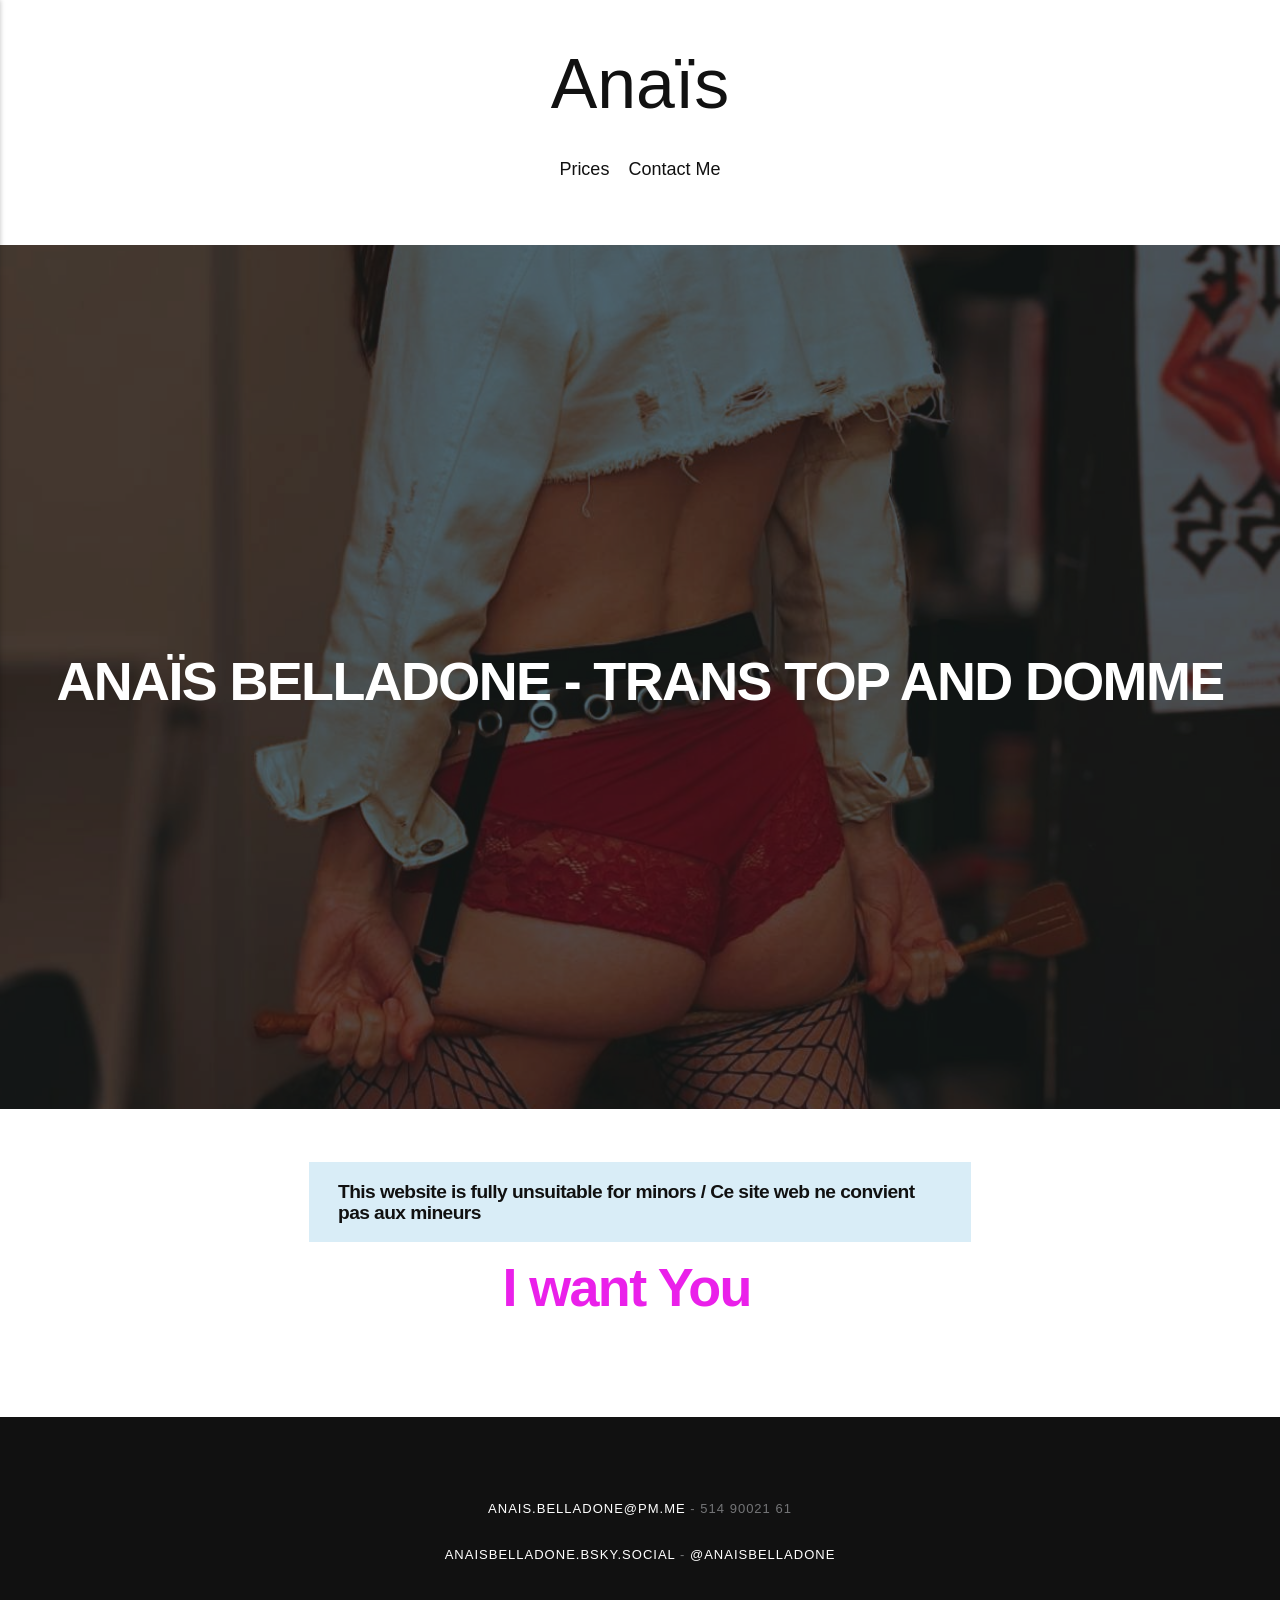
<file: index.html>
<!DOCTYPE html><html lang="en-ca"><head><meta charset="utf-8"><meta http-equiv="X-UA-Compatible" content="IE=edge"><meta name="viewport" content="width=device-width,initial-scale=1"><title>ANAÏS BELLADONE - TRANS TOP AND DOMME - Anaïs</title><meta name="description" content="This website is fully unsuitable for minors / Ce site web ne&hellip;"><meta name="generator" content="Publii Open-Source CMS for Static Site"><link rel="canonical" href="https://anaisbelladone.github.io/AnaisWebsite/"><link rel="alternate" type="application/atom+xml" href="https://anaisbelladone.github.io/AnaisWebsite/feed.xml" title="Anaïs - RSS"><link rel="alternate" type="application/json" href="https://anaisbelladone.github.io/AnaisWebsite/feed.json" title="Anaïs - JSON"><meta property="og:title" content="ANAÏS BELLADONE - TRANS TOP AND DOMME"><meta property="og:image" content="https://anaisbelladone.github.io/AnaisWebsite/media/posts/1/sketch-1762994158559.png"><meta property="og:image:width" content="1224"><meta property="og:image:height" content="1935"><meta property="og:site_name" content="Anaïs"><meta property="og:description" content="This website is fully unsuitable for minors / Ce site web ne&hellip;"><meta property="og:url" content="https://anaisbelladone.github.io/AnaisWebsite/"><meta property="og:type" content="article"><link rel="shortcut icon" href="https://anaisbelladone.github.io/AnaisWebsite/media/website/icon-anais-anais-anais.png" type="image/png"><link rel="stylesheet" href="https://anaisbelladone.github.io/AnaisWebsite/assets/css/style.css?v=d0a969b6498ecb59c8b56e9cbff48532"><script type="application/ld+json">{"@context":"http://schema.org","@type":"Article","mainEntityOfPage":{"@type":"WebPage","@id":"https://anaisbelladone.github.io/AnaisWebsite/"},"headline":"ANAÏS BELLADONE - TRANS TOP AND DOMME","datePublished":"2026-02-15T03:09-05:00","dateModified":"2026-02-20T23:13-05:00","image":{"@type":"ImageObject","url":"https://anaisbelladone.github.io/AnaisWebsite/media/posts/1/sketch-1762994158559.png","height":1935,"width":1224},"description":"This website is fully unsuitable for minors / Ce site web ne&hellip;","author":{"@type":"Person","name":"Anaïs Belladone","url":"https://anaisbelladone.github.io/AnaisWebsite/authors/anais-belladone/"},"publisher":{"@type":"Organization","name":"Anaïs Belladone"}}</script><noscript><style>img[loading] {
                    opacity: 1;
                }</style></noscript></head><body class="page-template"><div class="container"><header class="top" id="js-top"><div><a class="logo" href="https://anaisbelladone.github.io/AnaisWebsite/">Anaïs</a><nav class="navbar"><button class="navbar__toggle" aria-label="Menu" aria-haspopup="true" aria-expanded="false"><span class="navbar__toggle-box"><span class="navbar__toggle-inner">Menu</span></span></button><ul class="navbar__menu"><li><a href="https://anaisbelladone.github.io/AnaisWebsite/homepage/" target="_self">Prices</a></li><li><a href="https://anaisbelladone.github.io/AnaisWebsite/contact-me/" target="_self">Contact Me</a></li></ul></nav></div></header><main class="page"><article class="content wrapper"><div class="hero hero--full"><header class="hero__header"><h1>ANAÏS BELLADONE - TRANS TOP AND DOMME</h1></header><figure class="hero__image"><img src="https://anaisbelladone.github.io/AnaisWebsite/media/posts/1/sketch-1762994158559.png" srcset="https://anaisbelladone.github.io/AnaisWebsite/media/posts/1/responsive/sketch-1762994158559-xs.png 300w, https://anaisbelladone.github.io/AnaisWebsite/media/posts/1/responsive/sketch-1762994158559-sm.png 480w, https://anaisbelladone.github.io/AnaisWebsite/media/posts/1/responsive/sketch-1762994158559-md.png 768w, https://anaisbelladone.github.io/AnaisWebsite/media/posts/1/responsive/sketch-1762994158559-lg.png 1024w, https://anaisbelladone.github.io/AnaisWebsite/media/posts/1/responsive/sketch-1762994158559-xl.png 1360w, https://anaisbelladone.github.io/AnaisWebsite/media/posts/1/responsive/sketch-1762994158559-2xl.png 1600w" sizes="100vw" loading="eager" height="1935" width="1224" alt=""></figure></div><div class="content__entry"><h6 class="msg msg--info msg--warning">This website is fully unsuitable for minors / Ce site web ne convient pas aux mineurs</h6><h1 class="align-center"><span style="color: #ea20ea;"><strong><a href="https://anaisbelladone.github.io/AnaisWebsite/homepage/" class="enterButton" style="color: #ea20ea;">I want You </a> </strong></span></h1><p> </p></div></article></main></div><footer class="footer"><div class="footer__wrapper"><div class="footer__copyright"><p><a href="mailto:anais.belladone@pm.me">anais.belladone@pm.me</a> - 514 90021 61</p><p><a href="https://bsky.app/profile/anaisbelladone.bsky.social" target="_blank" rel="noopener">anaisbelladone.bsky.social</a> - <a href="https://twitter.com/AnaisBelladone">@AnaisBelladone</a></p></div><button onclick="backToTopFunction()" id="backToTop" class="footer__bttop" aria-label="Back to top" title="Back to top"><svg><use xlink:href="https://anaisbelladone.github.io/AnaisWebsite/assets/svg/svg-map.svg#toparrow"/></svg></button></div></footer><script>window.publiiThemeMenuConfig = {    
        mobileMenuMode: 'sidebar',
        animationSpeed: 300,
        submenuWidth: 'auto',
        doubleClickTime: 500,
        mobileMenuExpandableSubmenus: true, 
        relatedContainerForOverlayMenuSelector: '.top',
   };</script><script defer="defer" src="https://anaisbelladone.github.io/AnaisWebsite/assets/js/scripts.min.js?v=e2bc0e7d7ff60ea78ee920470cf8c8a1"></script><script>var images = document.querySelectorAll('img[loading]');

        for (var i = 0; i < images.length; i++) {
            if (images[i].complete) {
                images[i].classList.add('is-loaded');
            } else {
                images[i].addEventListener('load', function () {
                    this.classList.add('is-loaded');
                }, false);
            }
        }</script></body></html>
</file>
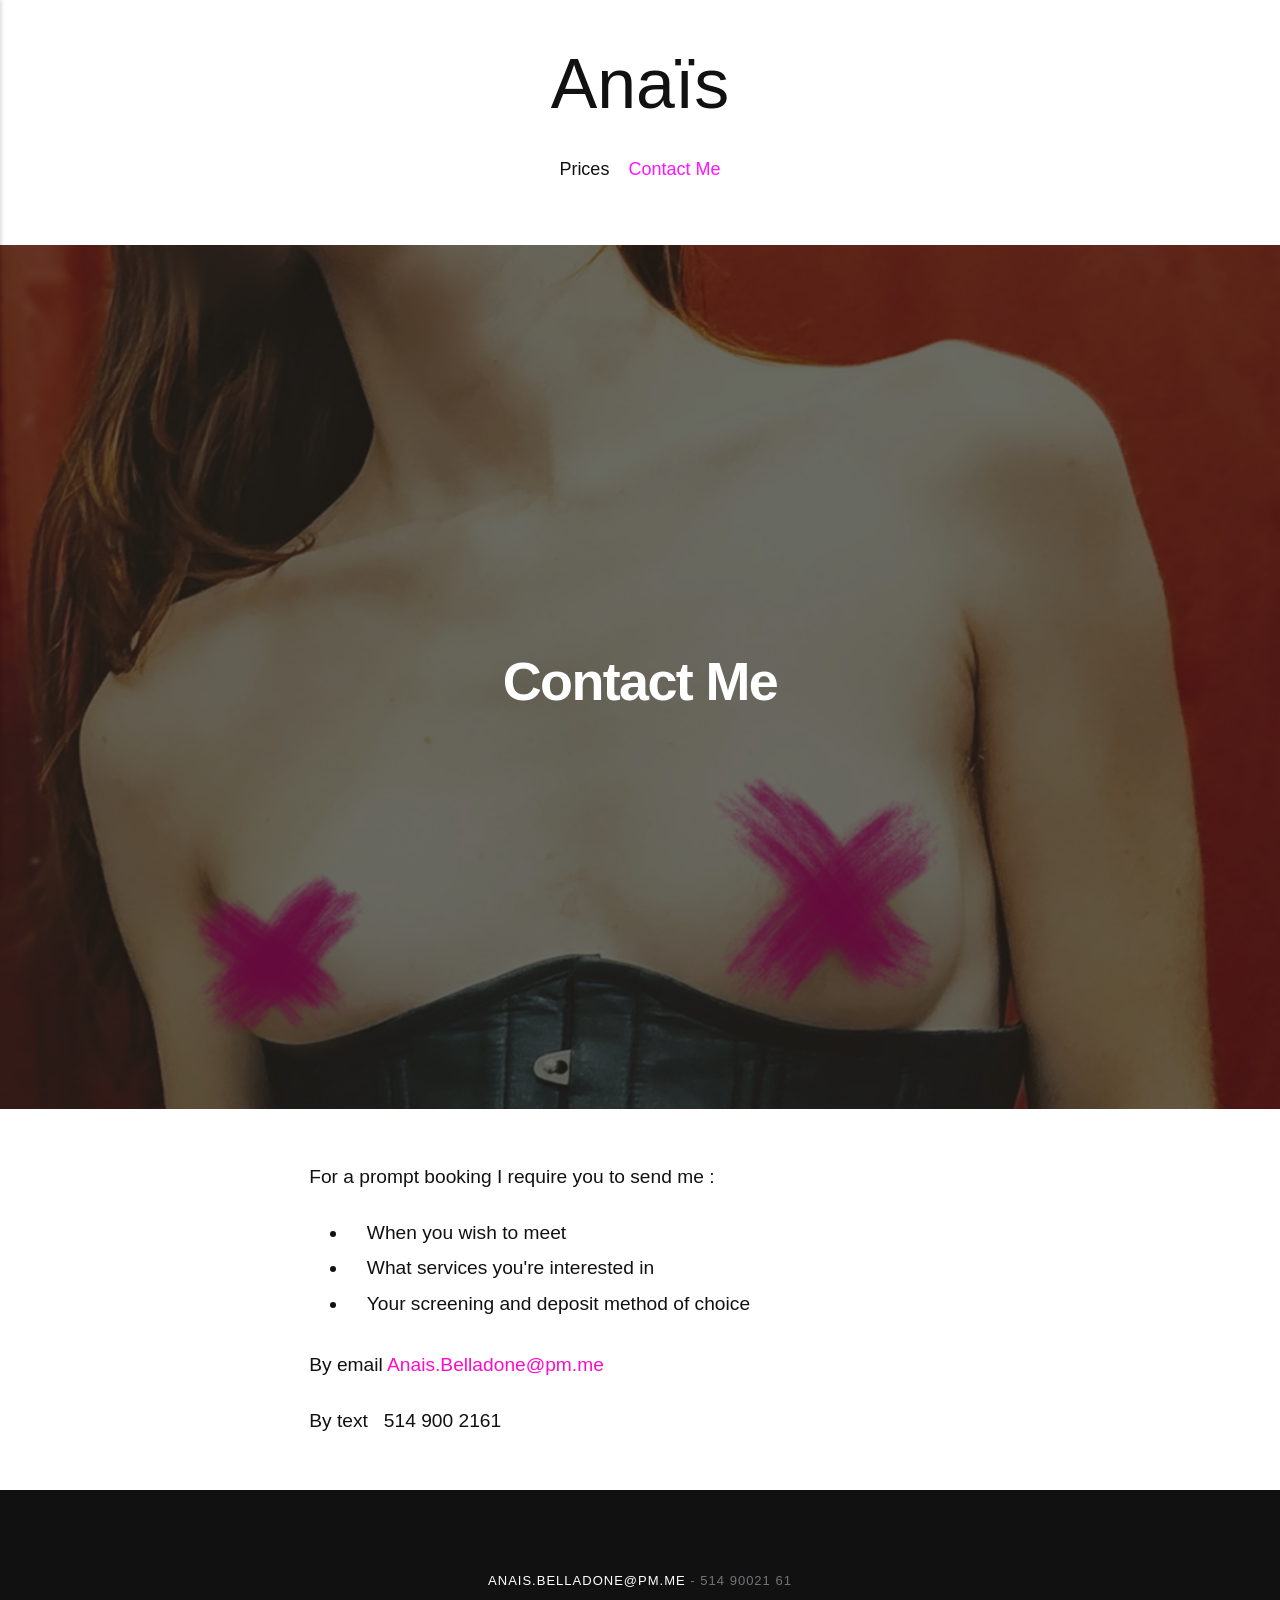
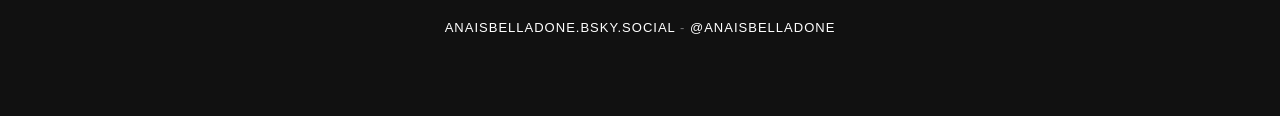
<file: contact-me/index.html>
<!DOCTYPE html><html lang="en-ca"><head><meta charset="utf-8"><meta http-equiv="X-UA-Compatible" content="IE=edge"><meta name="viewport" content="width=device-width,initial-scale=1"><title>Contact Me - Anaïs</title><meta name="description" content="For a prompt booking I require you to send me : By&hellip;"><meta name="generator" content="Publii Open-Source CMS for Static Site"><link rel="canonical" href="https://anaisbelladone.github.io/AnaisWebsite/contact-me/"><link rel="alternate" type="application/atom+xml" href="https://anaisbelladone.github.io/AnaisWebsite/feed.xml" title="Anaïs - RSS"><link rel="alternate" type="application/json" href="https://anaisbelladone.github.io/AnaisWebsite/feed.json" title="Anaïs - JSON"><meta property="og:title" content="Contact Me"><meta property="og:image" content="https://anaisbelladone.github.io/AnaisWebsite/media/posts/4/sketch-1761942576157.png"><meta property="og:image:width" content="1224"><meta property="og:image:height" content="1892"><meta property="og:site_name" content="Anaïs"><meta property="og:description" content="For a prompt booking I require you to send me : By&hellip;"><meta property="og:url" content="https://anaisbelladone.github.io/AnaisWebsite/contact-me/"><meta property="og:type" content="article"><link rel="shortcut icon" href="https://anaisbelladone.github.io/AnaisWebsite/media/website/icon-anais-anais-anais.png" type="image/png"><link rel="stylesheet" href="https://anaisbelladone.github.io/AnaisWebsite/assets/css/style.css?v=d0a969b6498ecb59c8b56e9cbff48532"><script type="application/ld+json">{"@context":"http://schema.org","@type":"Article","mainEntityOfPage":{"@type":"WebPage","@id":"https://anaisbelladone.github.io/AnaisWebsite/contact-me/"},"headline":"Contact Me","datePublished":"2026-02-21T01:35-05:00","dateModified":"2026-07-12T21:42-04:00","image":{"@type":"ImageObject","url":"https://anaisbelladone.github.io/AnaisWebsite/media/posts/4/sketch-1761942576157.png","height":1892,"width":1224},"description":"For a prompt booking I require you to send me : By&hellip;","author":{"@type":"Person","name":"Anaïs Belladone","url":"https://anaisbelladone.github.io/AnaisWebsite/authors/anais-belladone/"},"publisher":{"@type":"Organization","name":"Anaïs Belladone"}}</script><noscript><style>img[loading] {
                    opacity: 1;
                }</style></noscript></head><body class="page-template"><div class="container"><header class="top" id="js-top"><div><a class="logo" href="https://anaisbelladone.github.io/AnaisWebsite/">Anaïs</a><nav class="navbar"><button class="navbar__toggle" aria-label="Menu" aria-haspopup="true" aria-expanded="false"><span class="navbar__toggle-box"><span class="navbar__toggle-inner">Menu</span></span></button><ul class="navbar__menu"><li><a href="https://anaisbelladone.github.io/AnaisWebsite/homepage/" target="_self">Prices</a></li><li class="active"><a href="https://anaisbelladone.github.io/AnaisWebsite/contact-me/" target="_self">Contact Me</a></li></ul></nav></div></header><main class="page"><article class="content wrapper"><div class="hero hero--full"><header class="hero__header"><h1>Contact Me</h1></header><figure class="hero__image"><img src="https://anaisbelladone.github.io/AnaisWebsite/media/posts/4/sketch-1761942576157.png" srcset="https://anaisbelladone.github.io/AnaisWebsite/media/posts/4/responsive/sketch-1761942576157-xs.png 300w, https://anaisbelladone.github.io/AnaisWebsite/media/posts/4/responsive/sketch-1761942576157-sm.png 480w, https://anaisbelladone.github.io/AnaisWebsite/media/posts/4/responsive/sketch-1761942576157-md.png 768w, https://anaisbelladone.github.io/AnaisWebsite/media/posts/4/responsive/sketch-1761942576157-lg.png 1024w, https://anaisbelladone.github.io/AnaisWebsite/media/posts/4/responsive/sketch-1761942576157-xl.png 1360w, https://anaisbelladone.github.io/AnaisWebsite/media/posts/4/responsive/sketch-1761942576157-2xl.png 1600w" sizes="100vw" loading="eager" height="1892" width="1224" alt=""></figure></div><div class="content__entry"><p>For a prompt booking I require you to send me :</p><ul><li>When you wish to meet</li><li>What services you're interested in</li><li>Your screening and deposit method of choice</li></ul><p>By email <a href="mailto:Anais.Belladone@pm.me">Anais.Belladone@pm.me</a></p><p>By text   514 900 2161</p></div></article></main></div><footer class="footer"><div class="footer__wrapper"><div class="footer__copyright"><p><a href="mailto:anais.belladone@pm.me">anais.belladone@pm.me</a> - 514 90021 61</p><p><a href="https://bsky.app/profile/anaisbelladone.bsky.social" target="_blank" rel="noopener">anaisbelladone.bsky.social</a> - <a href="https://twitter.com/AnaisBelladone">@AnaisBelladone</a></p></div><button onclick="backToTopFunction()" id="backToTop" class="footer__bttop" aria-label="Back to top" title="Back to top"><svg><use xlink:href="https://anaisbelladone.github.io/AnaisWebsite/assets/svg/svg-map.svg#toparrow"/></svg></button></div></footer><script>window.publiiThemeMenuConfig = {    
        mobileMenuMode: 'sidebar',
        animationSpeed: 300,
        submenuWidth: 'auto',
        doubleClickTime: 500,
        mobileMenuExpandableSubmenus: true, 
        relatedContainerForOverlayMenuSelector: '.top',
   };</script><script defer="defer" src="https://anaisbelladone.github.io/AnaisWebsite/assets/js/scripts.min.js?v=e2bc0e7d7ff60ea78ee920470cf8c8a1"></script><script>var images = document.querySelectorAll('img[loading]');

        for (var i = 0; i < images.length; i++) {
            if (images[i].complete) {
                images[i].classList.add('is-loaded');
            } else {
                images[i].addEventListener('load', function () {
                    this.classList.add('is-loaded');
                }, false);
            }
        }</script></body></html>
</file>
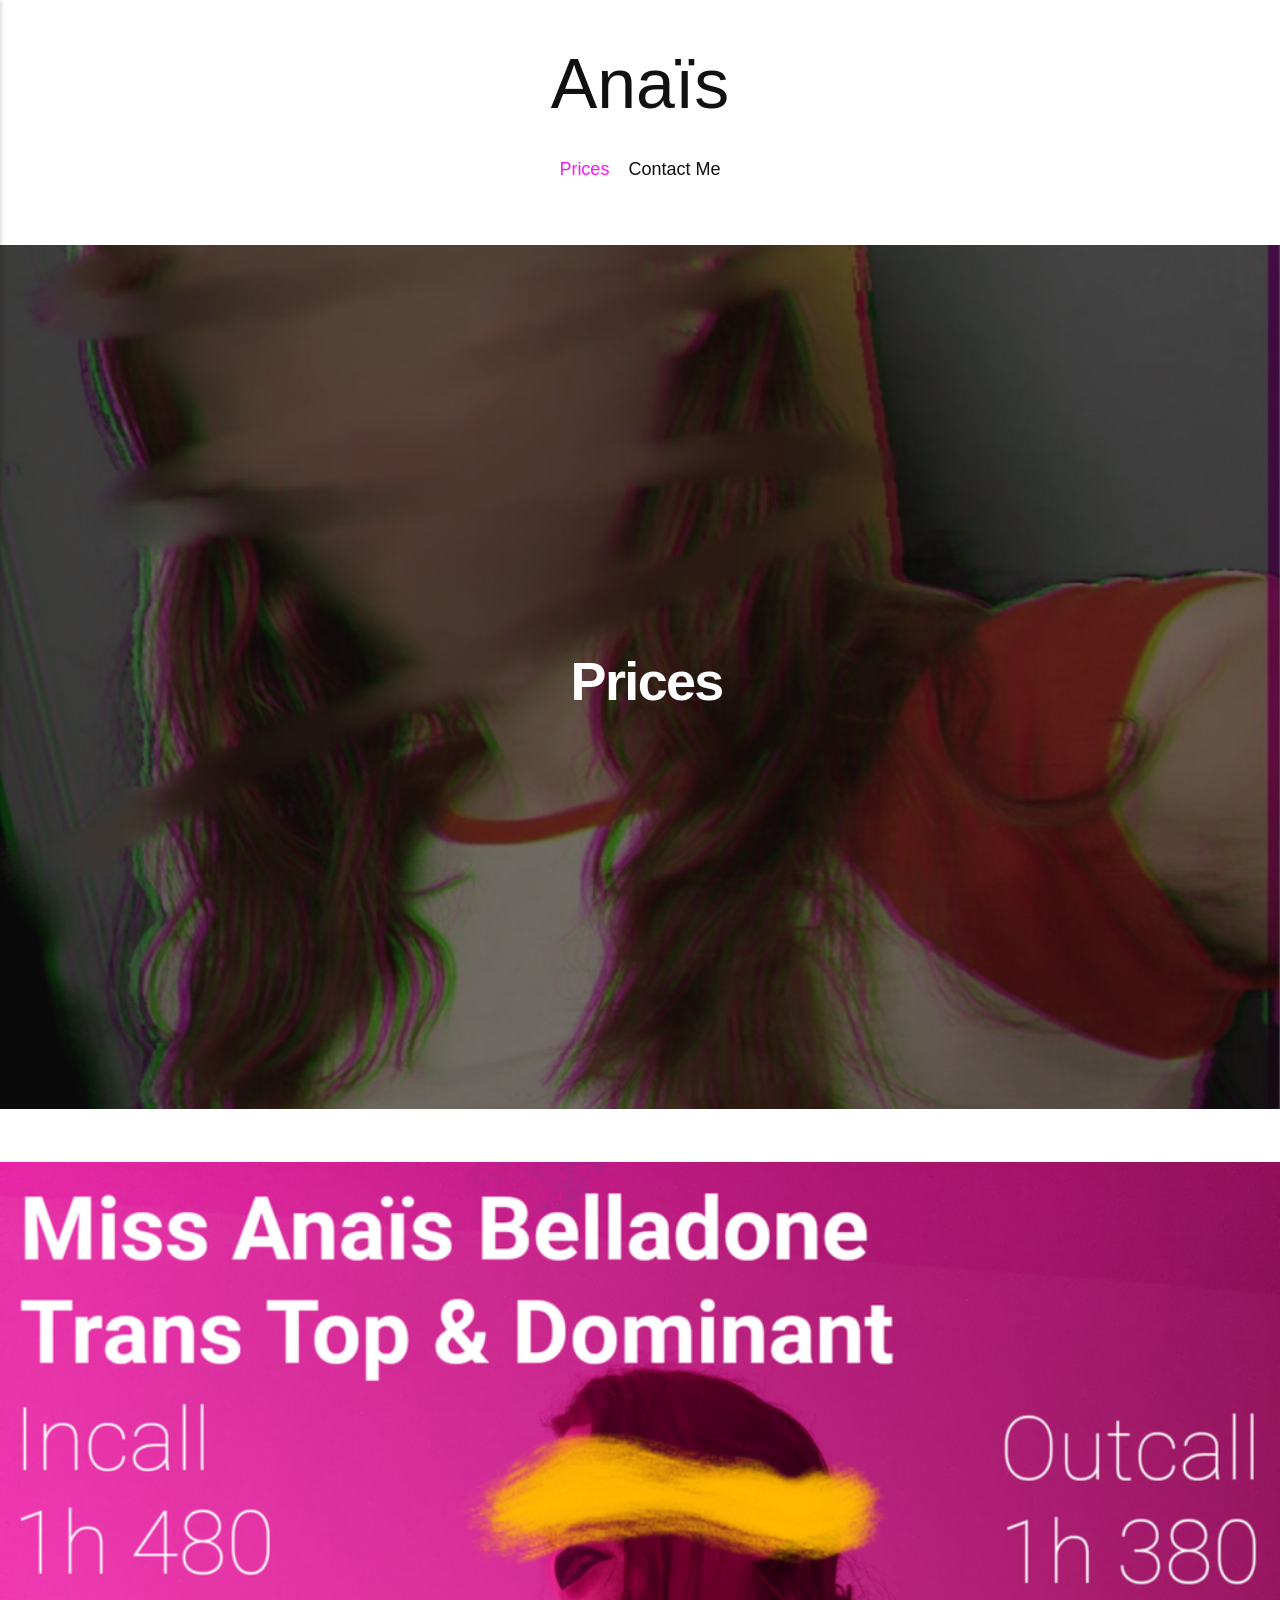
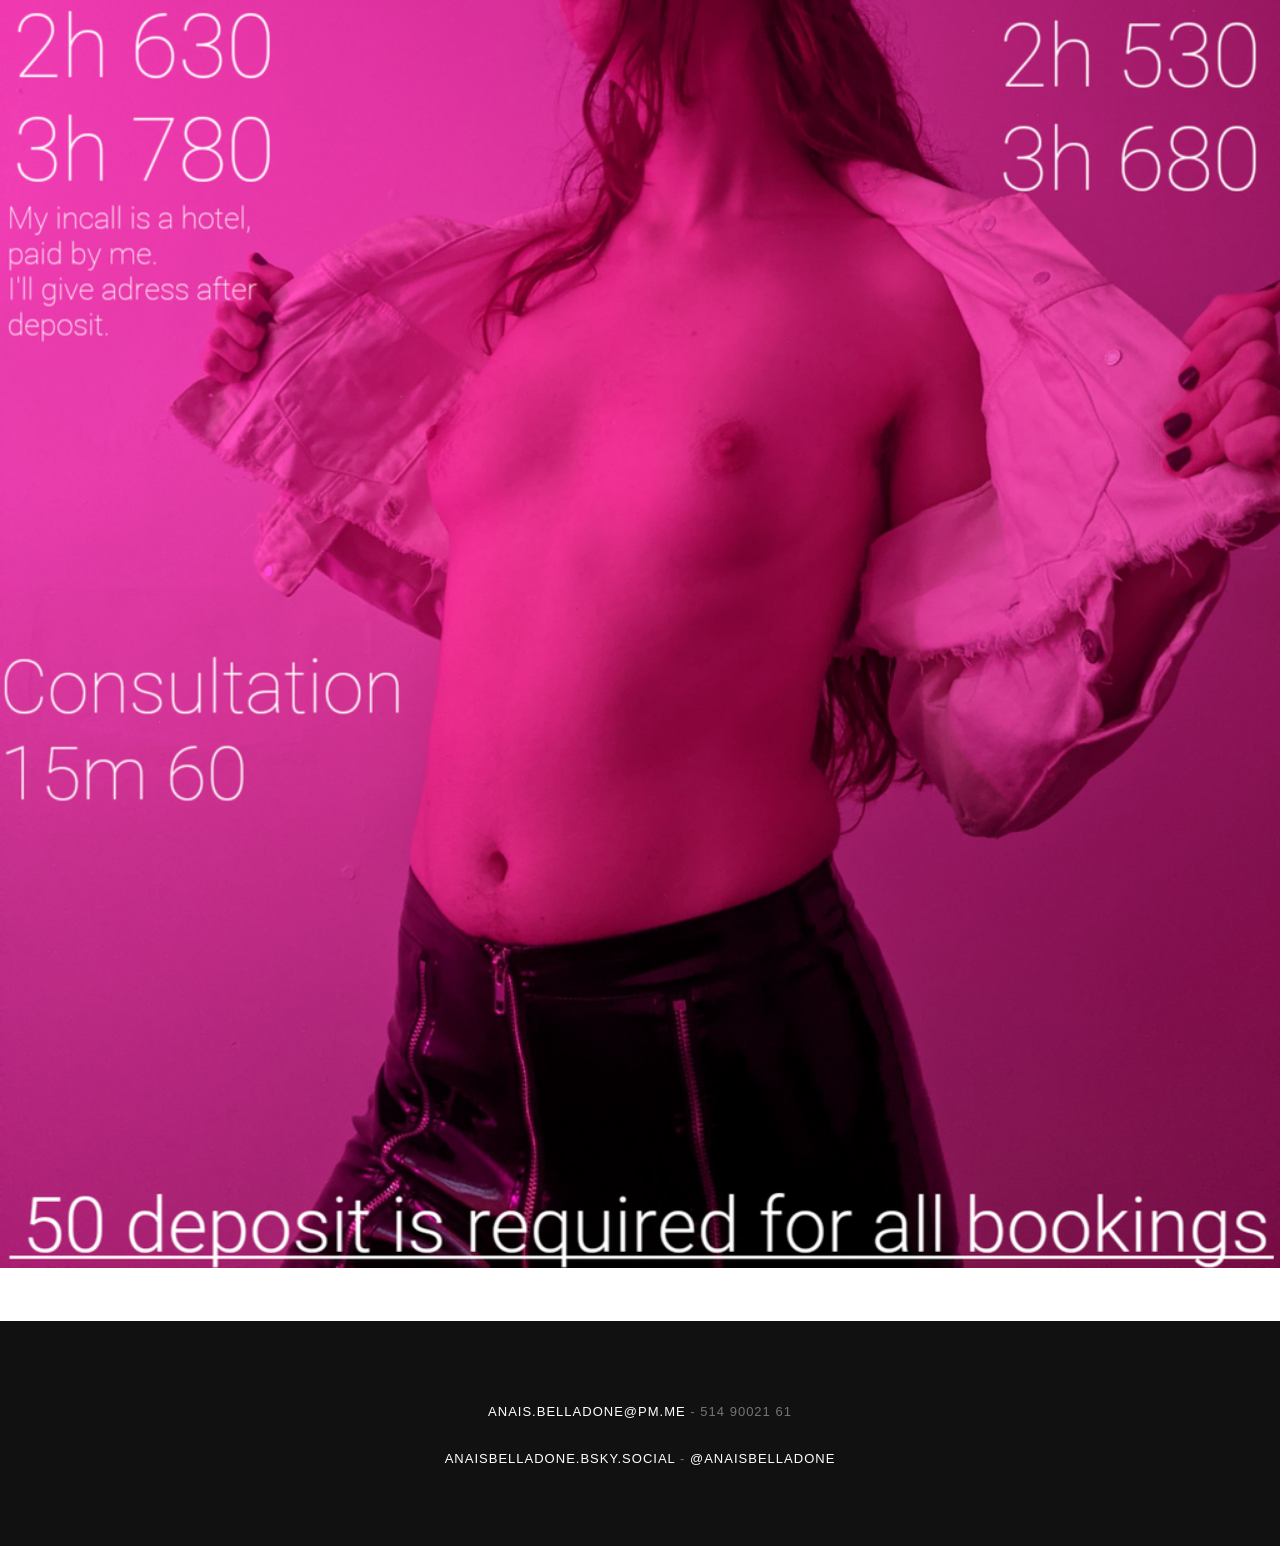
<file: homepage/index.html>
<!DOCTYPE html><html lang="en-ca"><head><meta charset="utf-8"><meta http-equiv="X-UA-Compatible" content="IE=edge"><meta name="viewport" content="width=device-width,initial-scale=1"><title> Prices - Anaïs</title><meta name="generator" content="Publii Open-Source CMS for Static Site"><link rel="canonical" href="https://anaisbelladone.github.io/AnaisWebsite/homepage/"><link rel="alternate" type="application/atom+xml" href="https://anaisbelladone.github.io/AnaisWebsite/feed.xml" title="Anaïs - RSS"><link rel="alternate" type="application/json" href="https://anaisbelladone.github.io/AnaisWebsite/feed.json" title="Anaïs - JSON"><meta property="og:title" content=" Prices"><meta property="og:site_name" content="Anaïs"><meta property="og:description" content=""><meta property="og:url" content="https://anaisbelladone.github.io/AnaisWebsite/homepage/"><meta property="og:type" content="article"><link rel="shortcut icon" href="https://anaisbelladone.github.io/AnaisWebsite/media/website/icon-anais-anais-anais.png" type="image/png"><link rel="stylesheet" href="https://anaisbelladone.github.io/AnaisWebsite/assets/css/style.css?v=d0a969b6498ecb59c8b56e9cbff48532"><script type="application/ld+json">{"@context":"http://schema.org","@type":"Article","mainEntityOfPage":{"@type":"WebPage","@id":"https://anaisbelladone.github.io/AnaisWebsite/homepage/"},"headline":" Prices","datePublished":"2026-02-15T03:09-05:00","dateModified":"2026-02-21T01:23-05:00","description":"","author":{"@type":"Person","name":"Anaïs Belladone","url":"https://anaisbelladone.github.io/AnaisWebsite/authors/anais-belladone/"},"publisher":{"@type":"Organization","name":"Anaïs Belladone"}}</script><noscript><style>img[loading] {
                    opacity: 1;
                }</style></noscript></head><body class="page-template"><div class="container"><header class="top" id="js-top"><div><a class="logo" href="https://anaisbelladone.github.io/AnaisWebsite/">Anaïs</a><nav class="navbar"><button class="navbar__toggle" aria-label="Menu" aria-haspopup="true" aria-expanded="false"><span class="navbar__toggle-box"><span class="navbar__toggle-inner">Menu</span></span></button><ul class="navbar__menu"><li class="active"><a href="https://anaisbelladone.github.io/AnaisWebsite/homepage/" target="_self">Prices</a></li><li><a href="https://anaisbelladone.github.io/AnaisWebsite/contact-me/" target="_self">Contact Me</a></li></ul></nav></div></header><main class="page"><article class="content wrapper"><div class="hero hero--full"><header class="hero__header"><h1> Prices</h1></header><figure class="hero__image"><img src="https://anaisbelladone.github.io/AnaisWebsite/media/website/Slutopia-Cybersec-Anais-photo.jpg" srcset="https://anaisbelladone.github.io/AnaisWebsite/media/website/responsive/Slutopia-Cybersec-Anais-photo-xs.jpg 300w, https://anaisbelladone.github.io/AnaisWebsite/media/website/responsive/Slutopia-Cybersec-Anais-photo-sm.jpg 480w, https://anaisbelladone.github.io/AnaisWebsite/media/website/responsive/Slutopia-Cybersec-Anais-photo-md.jpg 768w, https://anaisbelladone.github.io/AnaisWebsite/media/website/responsive/Slutopia-Cybersec-Anais-photo-lg.jpg 1024w, https://anaisbelladone.github.io/AnaisWebsite/media/website/responsive/Slutopia-Cybersec-Anais-photo-xl.jpg 1360w, https://anaisbelladone.github.io/AnaisWebsite/media/website/responsive/Slutopia-Cybersec-Anais-photo-2xl.jpg 1600w" sizes="100vw" loading="eager" width="1307" height="1633" alt="alt hero"></figure></div><div class="content__entry"><figure class="post__image post__image--full"><img loading="lazy" src="https://anaisbelladone.github.io/AnaisWebsite/media/posts/2/4.png" alt="" width="1224" height="1632" sizes="(max-width: 1024px) 100vw, 1024px" srcset="https://anaisbelladone.github.io/AnaisWebsite/media/posts/2/responsive/4-xs.png 300w, https://anaisbelladone.github.io/AnaisWebsite/media/posts/2/responsive/4-sm.png 480w, https://anaisbelladone.github.io/AnaisWebsite/media/posts/2/responsive/4-md.png 768w, https://anaisbelladone.github.io/AnaisWebsite/media/posts/2/responsive/4-lg.png 1024w"></figure></div></article></main></div><footer class="footer"><div class="footer__wrapper"><div class="footer__copyright"><p><a href="mailto:anais.belladone@pm.me">anais.belladone@pm.me</a> - 514 90021 61</p><p><a href="https://bsky.app/profile/anaisbelladone.bsky.social" target="_blank" rel="noopener">anaisbelladone.bsky.social</a> - <a href="https://twitter.com/AnaisBelladone">@AnaisBelladone</a></p></div><button onclick="backToTopFunction()" id="backToTop" class="footer__bttop" aria-label="Back to top" title="Back to top"><svg><use xlink:href="https://anaisbelladone.github.io/AnaisWebsite/assets/svg/svg-map.svg#toparrow"/></svg></button></div></footer><script>window.publiiThemeMenuConfig = {    
        mobileMenuMode: 'sidebar',
        animationSpeed: 300,
        submenuWidth: 'auto',
        doubleClickTime: 500,
        mobileMenuExpandableSubmenus: true, 
        relatedContainerForOverlayMenuSelector: '.top',
   };</script><script defer="defer" src="https://anaisbelladone.github.io/AnaisWebsite/assets/js/scripts.min.js?v=e2bc0e7d7ff60ea78ee920470cf8c8a1"></script><script>var images = document.querySelectorAll('img[loading]');

        for (var i = 0; i < images.length; i++) {
            if (images[i].complete) {
                images[i].classList.add('is-loaded');
            } else {
                images[i].addEventListener('load', function () {
                    this.classList.add('is-loaded');
                }, false);
            }
        }</script></body></html>
</file>
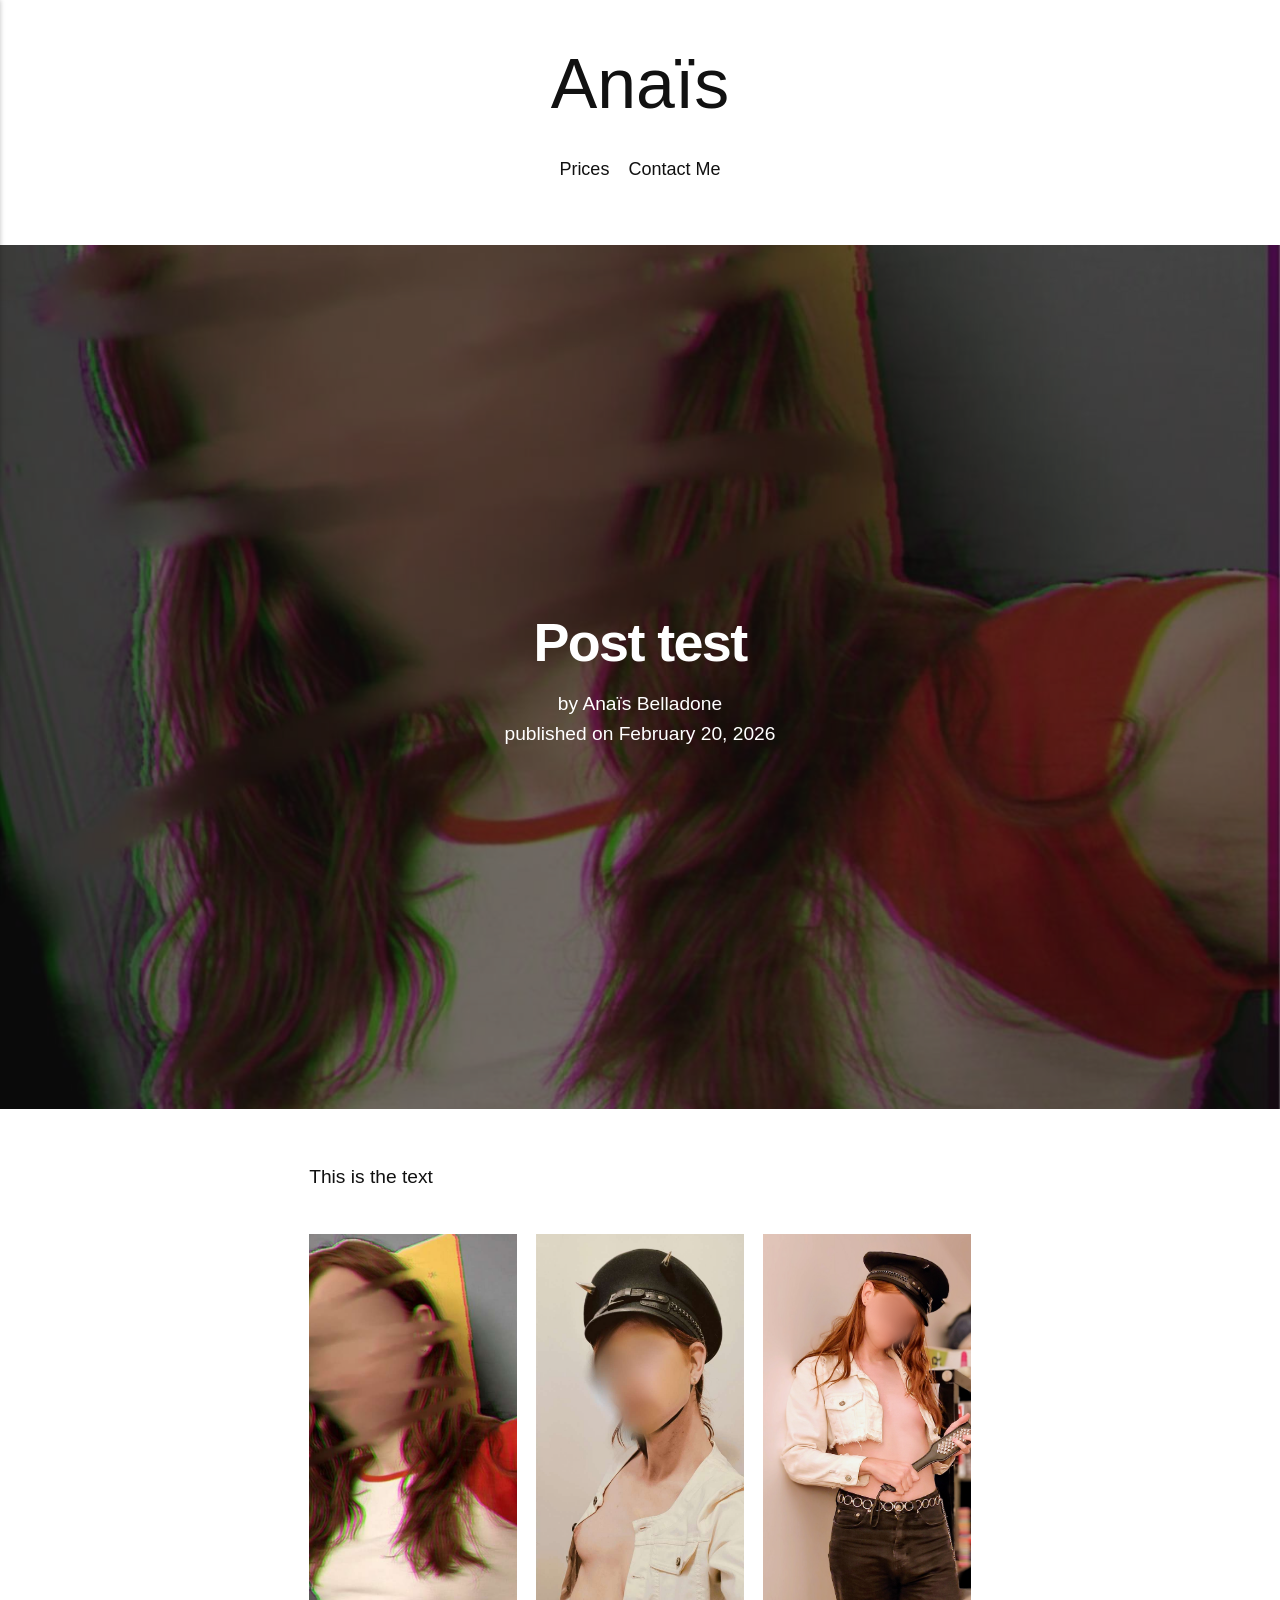
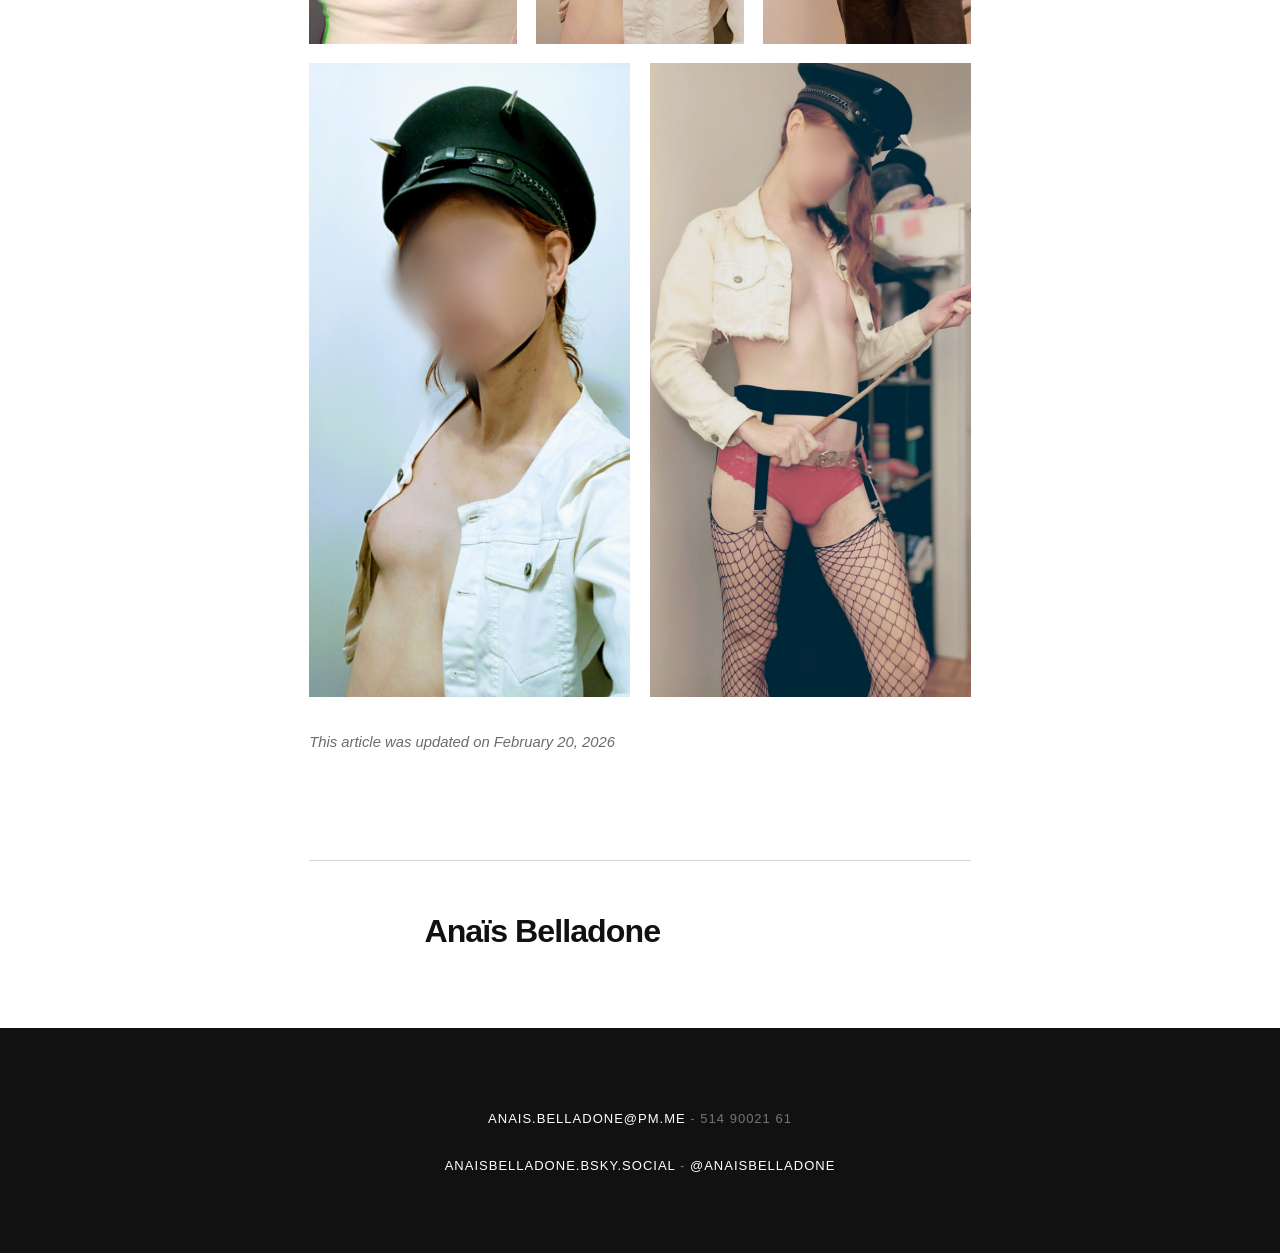
<file: post-test/index.html>
<!DOCTYPE html><html lang="en-ca"><head><meta charset="utf-8"><meta http-equiv="X-UA-Compatible" content="IE=edge"><meta name="viewport" content="width=device-width,initial-scale=1"><title>Post test - Anaïs</title><meta name="description" content="This is the text"><meta name="generator" content="Publii Open-Source CMS for Static Site"><link rel="canonical" href="https://anaisbelladone.github.io/AnaisWebsite/post-test/"><link rel="alternate" type="application/atom+xml" href="https://anaisbelladone.github.io/AnaisWebsite/feed.xml" title="Anaïs - RSS"><link rel="alternate" type="application/json" href="https://anaisbelladone.github.io/AnaisWebsite/feed.json" title="Anaïs - JSON"><meta property="og:title" content="Post test"><meta property="og:site_name" content="Anaïs"><meta property="og:description" content="This is the text"><meta property="og:url" content="https://anaisbelladone.github.io/AnaisWebsite/post-test/"><meta property="og:type" content="article"><link rel="shortcut icon" href="https://anaisbelladone.github.io/AnaisWebsite/media/website/icon-anais-anais-anais.png" type="image/png"><link rel="stylesheet" href="https://anaisbelladone.github.io/AnaisWebsite/assets/css/style.css?v=d0a969b6498ecb59c8b56e9cbff48532"><script type="application/ld+json">{"@context":"http://schema.org","@type":"Article","mainEntityOfPage":{"@type":"WebPage","@id":"https://anaisbelladone.github.io/AnaisWebsite/post-test/"},"headline":"Post test","datePublished":"2026-02-20T22:51-05:00","dateModified":"2026-02-20T22:51-05:00","description":"This is the text","author":{"@type":"Person","name":"Anaïs Belladone","url":"https://anaisbelladone.github.io/AnaisWebsite/authors/anais-belladone/"},"publisher":{"@type":"Organization","name":"Anaïs Belladone"}}</script><noscript><style>img[loading] {
                    opacity: 1;
                }</style></noscript></head><body class="post-template"><div class="container"><header class="top" id="js-top"><div><a class="logo" href="https://anaisbelladone.github.io/AnaisWebsite/">Anaïs</a><nav class="navbar"><button class="navbar__toggle" aria-label="Menu" aria-haspopup="true" aria-expanded="false"><span class="navbar__toggle-box"><span class="navbar__toggle-inner">Menu</span></span></button><ul class="navbar__menu"><li><a href="https://anaisbelladone.github.io/AnaisWebsite/homepage/" target="_self">Prices</a></li><li><a href="https://anaisbelladone.github.io/AnaisWebsite/contact-me/" target="_self">Contact Me</a></li></ul></nav></div></header><main class="post"><article class="content wrapper"><div class="hero hero--full"><header class="hero__header"><h1>Post test</h1><address>by <a href="https://anaisbelladone.github.io/AnaisWebsite/authors/anais-belladone/" rel="author">Anaïs Belladone</a></address>published on <time datetime="2026-02-20T22:51">February 20, 2026</time></header><figure class="hero__image"><img src="https://anaisbelladone.github.io/AnaisWebsite/media/website/Slutopia-Cybersec-Anais-photo.jpg" srcset="https://anaisbelladone.github.io/AnaisWebsite/media/website/responsive/Slutopia-Cybersec-Anais-photo-xs.jpg 300w, https://anaisbelladone.github.io/AnaisWebsite/media/website/responsive/Slutopia-Cybersec-Anais-photo-sm.jpg 480w, https://anaisbelladone.github.io/AnaisWebsite/media/website/responsive/Slutopia-Cybersec-Anais-photo-md.jpg 768w, https://anaisbelladone.github.io/AnaisWebsite/media/website/responsive/Slutopia-Cybersec-Anais-photo-lg.jpg 1024w, https://anaisbelladone.github.io/AnaisWebsite/media/website/responsive/Slutopia-Cybersec-Anais-photo-xl.jpg 1360w, https://anaisbelladone.github.io/AnaisWebsite/media/website/responsive/Slutopia-Cybersec-Anais-photo-2xl.jpg 1600w" sizes="100vw" loading="eager" width="1307" height="1633" alt="alt hero"></figure></div><div class="content__entry"><p>This is the text</p><div class="gallery-wrapper"><div class="gallery" data-is-empty="false" data-translation="Add images" data-columns="3"><figure class="gallery__item"><a href="https://anaisbelladone.github.io/AnaisWebsite/media/posts/3/gallery/Slutopia-Cybersec-Anais-photo.jpg" data-size="1307x1633"><img loading="lazy" src="https://anaisbelladone.github.io/AnaisWebsite/media/posts/3/gallery/Slutopia-Cybersec-Anais-photo-thumbnail.jpg" alt="" width="768" height="960"></a></figure><figure class="gallery__item"><a href="https://anaisbelladone.github.io/AnaisWebsite/media/posts/3/gallery/sketch-1769965882713-LD.jpg" data-size="1224x2416"><img loading="lazy" src="https://anaisbelladone.github.io/AnaisWebsite/media/posts/3/gallery/sketch-1769965882713-LD-thumbnail.jpg" alt="" width="768" height="1516"></a></figure><figure class="gallery__item"><a href="https://anaisbelladone.github.io/AnaisWebsite/media/posts/3/gallery/sketch-1769879020414.png" data-size="1224x2000"><img loading="lazy" src="https://anaisbelladone.github.io/AnaisWebsite/media/posts/3/gallery/sketch-1769879020414-thumbnail.png" alt="" width="768" height="1255"></a></figure><figure class="gallery__item"><a href="https://anaisbelladone.github.io/AnaisWebsite/media/posts/3/gallery/sketch-1769842658415.png" data-size="1224x2416"><img loading="lazy" src="https://anaisbelladone.github.io/AnaisWebsite/media/posts/3/gallery/sketch-1769842658415-thumbnail.png" alt="" width="768" height="1516"></a></figure><figure class="gallery__item"><a href="https://anaisbelladone.github.io/AnaisWebsite/media/posts/3/gallery/sketch-1763003950723.png" data-size="1224x1943"><img loading="lazy" src="https://anaisbelladone.github.io/AnaisWebsite/media/posts/3/gallery/sketch-1763003950723-thumbnail.png" alt="" width="768" height="1219"></a></figure></div></div></div><aside><p class="content__last-updated">This article was updated on February 20, 2026</p><div class="content__share"></div></aside><footer><div class="content__bio"><h3><a href="https://anaisbelladone.github.io/AnaisWebsite/authors/anais-belladone/" class="inverse" title="Anaïs Belladone">Anaïs Belladone</a></h3></div></footer></article></main></div><footer class="footer"><div class="footer__wrapper"><div class="footer__copyright"><p><a href="mailto:anais.belladone@pm.me">anais.belladone@pm.me</a> - 514 90021 61</p><p><a href="https://bsky.app/profile/anaisbelladone.bsky.social" target="_blank" rel="noopener">anaisbelladone.bsky.social</a> - <a href="https://twitter.com/AnaisBelladone">@AnaisBelladone</a></p></div><button onclick="backToTopFunction()" id="backToTop" class="footer__bttop" aria-label="Back to top" title="Back to top"><svg><use xlink:href="https://anaisbelladone.github.io/AnaisWebsite/assets/svg/svg-map.svg#toparrow"/></svg></button></div></footer><script>window.publiiThemeMenuConfig = {    
        mobileMenuMode: 'sidebar',
        animationSpeed: 300,
        submenuWidth: 'auto',
        doubleClickTime: 500,
        mobileMenuExpandableSubmenus: true, 
        relatedContainerForOverlayMenuSelector: '.top',
   };</script><script defer="defer" src="https://anaisbelladone.github.io/AnaisWebsite/assets/js/scripts.min.js?v=e2bc0e7d7ff60ea78ee920470cf8c8a1"></script><script>var images = document.querySelectorAll('img[loading]');

        for (var i = 0; i < images.length; i++) {
            if (images[i].complete) {
                images[i].classList.add('is-loaded');
            } else {
                images[i].addEventListener('load', function () {
                    this.classList.add('is-loaded');
                }, false);
            }
        }</script></body></html>
</file>
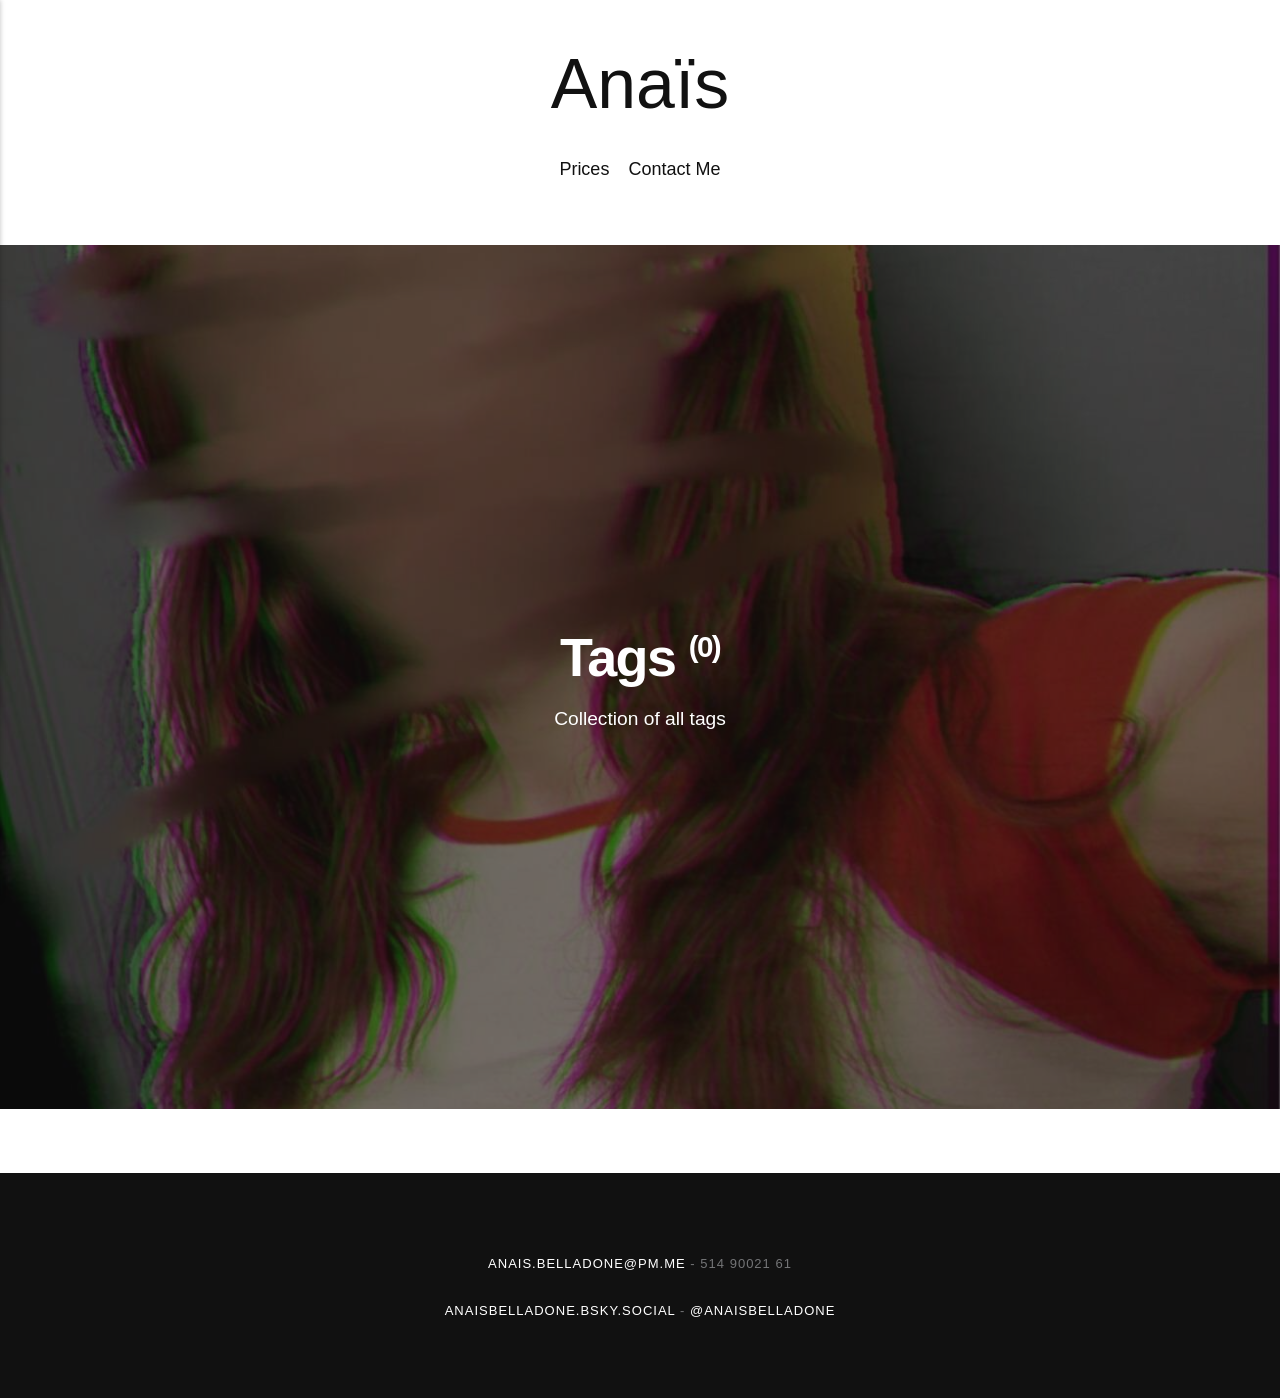
<file: tags/index.html>
<!DOCTYPE html><html lang="en-ca"><head><meta charset="utf-8"><meta http-equiv="X-UA-Compatible" content="IE=edge"><meta name="viewport" content="width=device-width,initial-scale=1"><title>All tags - Anaïs</title><meta name="robots" content="noindex, follow"><meta name="generator" content="Publii Open-Source CMS for Static Site"><link rel="alternate" type="application/atom+xml" href="https://anaisbelladone.github.io/AnaisWebsite/feed.xml" title="Anaïs - RSS"><link rel="alternate" type="application/json" href="https://anaisbelladone.github.io/AnaisWebsite/feed.json" title="Anaïs - JSON"><meta property="og:title" content="Anaïs"><meta property="og:site_name" content="Anaïs"><meta property="og:description" content=""><meta property="og:url" content="https://anaisbelladone.github.io/AnaisWebsite/tags/"><meta property="og:type" content="website"><link rel="shortcut icon" href="https://anaisbelladone.github.io/AnaisWebsite/media/website/icon-anais-anais-anais.png" type="image/png"><link rel="stylesheet" href="https://anaisbelladone.github.io/AnaisWebsite/assets/css/style.css?v=d0a969b6498ecb59c8b56e9cbff48532"><script type="application/ld+json">{"@context":"http://schema.org","@type":"Organization","name":"Anaïs","url":"https://anaisbelladone.github.io/AnaisWebsite/"}</script><noscript><style>img[loading] {
                    opacity: 1;
                }</style></noscript></head><body class="tags-template"><div class="container"><header class="top" id="js-top"><div><a class="logo" href="https://anaisbelladone.github.io/AnaisWebsite/">Anaïs</a><nav class="navbar"><button class="navbar__toggle" aria-label="Menu" aria-haspopup="true" aria-expanded="false"><span class="navbar__toggle-box"><span class="navbar__toggle-inner">Menu</span></span></button><ul class="navbar__menu"><li><a href="https://anaisbelladone.github.io/AnaisWebsite/homepage/" target="_self">Prices</a></li><li><a href="https://anaisbelladone.github.io/AnaisWebsite/contact-me/" target="_self">Contact Me</a></li></ul></nav></div></header><main class="page page--tags"><div class="hero hero--full"><header class="hero__header"><h1>Tags <sup>(0)</sup></h1><p>Collection of all tags</p></header><figure class="hero__image"><img src="https://anaisbelladone.github.io/AnaisWebsite/media/website/Slutopia-Cybersec-Anais-photo.jpg" srcset="https://anaisbelladone.github.io/AnaisWebsite/media/website/responsive/Slutopia-Cybersec-Anais-photo-xs.jpg 300w, https://anaisbelladone.github.io/AnaisWebsite/media/website/responsive/Slutopia-Cybersec-Anais-photo-sm.jpg 480w, https://anaisbelladone.github.io/AnaisWebsite/media/website/responsive/Slutopia-Cybersec-Anais-photo-md.jpg 768w, https://anaisbelladone.github.io/AnaisWebsite/media/website/responsive/Slutopia-Cybersec-Anais-photo-lg.jpg 1024w, https://anaisbelladone.github.io/AnaisWebsite/media/website/responsive/Slutopia-Cybersec-Anais-photo-xl.jpg 1360w, https://anaisbelladone.github.io/AnaisWebsite/media/website/responsive/Slutopia-Cybersec-Anais-photo-2xl.jpg 1600w" sizes="100vw" loading="eager" width="1307" height="1633" alt="alt hero"></figure></div><ul class="l-grid l-grid--0"></ul></main></div><footer class="footer"><div class="footer__wrapper"><div class="footer__copyright"><p><a href="mailto:anais.belladone@pm.me">anais.belladone@pm.me</a> - 514 90021 61</p><p><a href="https://bsky.app/profile/anaisbelladone.bsky.social" target="_blank" rel="noopener">anaisbelladone.bsky.social</a> - <a href="https://twitter.com/AnaisBelladone">@AnaisBelladone</a></p></div><button onclick="backToTopFunction()" id="backToTop" class="footer__bttop" aria-label="Back to top" title="Back to top"><svg><use xlink:href="https://anaisbelladone.github.io/AnaisWebsite/assets/svg/svg-map.svg#toparrow"/></svg></button></div></footer><script>window.publiiThemeMenuConfig = {    
        mobileMenuMode: 'sidebar',
        animationSpeed: 300,
        submenuWidth: 'auto',
        doubleClickTime: 500,
        mobileMenuExpandableSubmenus: true, 
        relatedContainerForOverlayMenuSelector: '.top',
   };</script><script defer="defer" src="https://anaisbelladone.github.io/AnaisWebsite/assets/js/scripts.min.js?v=e2bc0e7d7ff60ea78ee920470cf8c8a1"></script><script>var images = document.querySelectorAll('img[loading]');

        for (var i = 0; i < images.length; i++) {
            if (images[i].complete) {
                images[i].classList.add('is-loaded');
            } else {
                images[i].addEventListener('load', function () {
                    this.classList.add('is-loaded');
                }, false);
            }
        }</script></body></html>
</file>
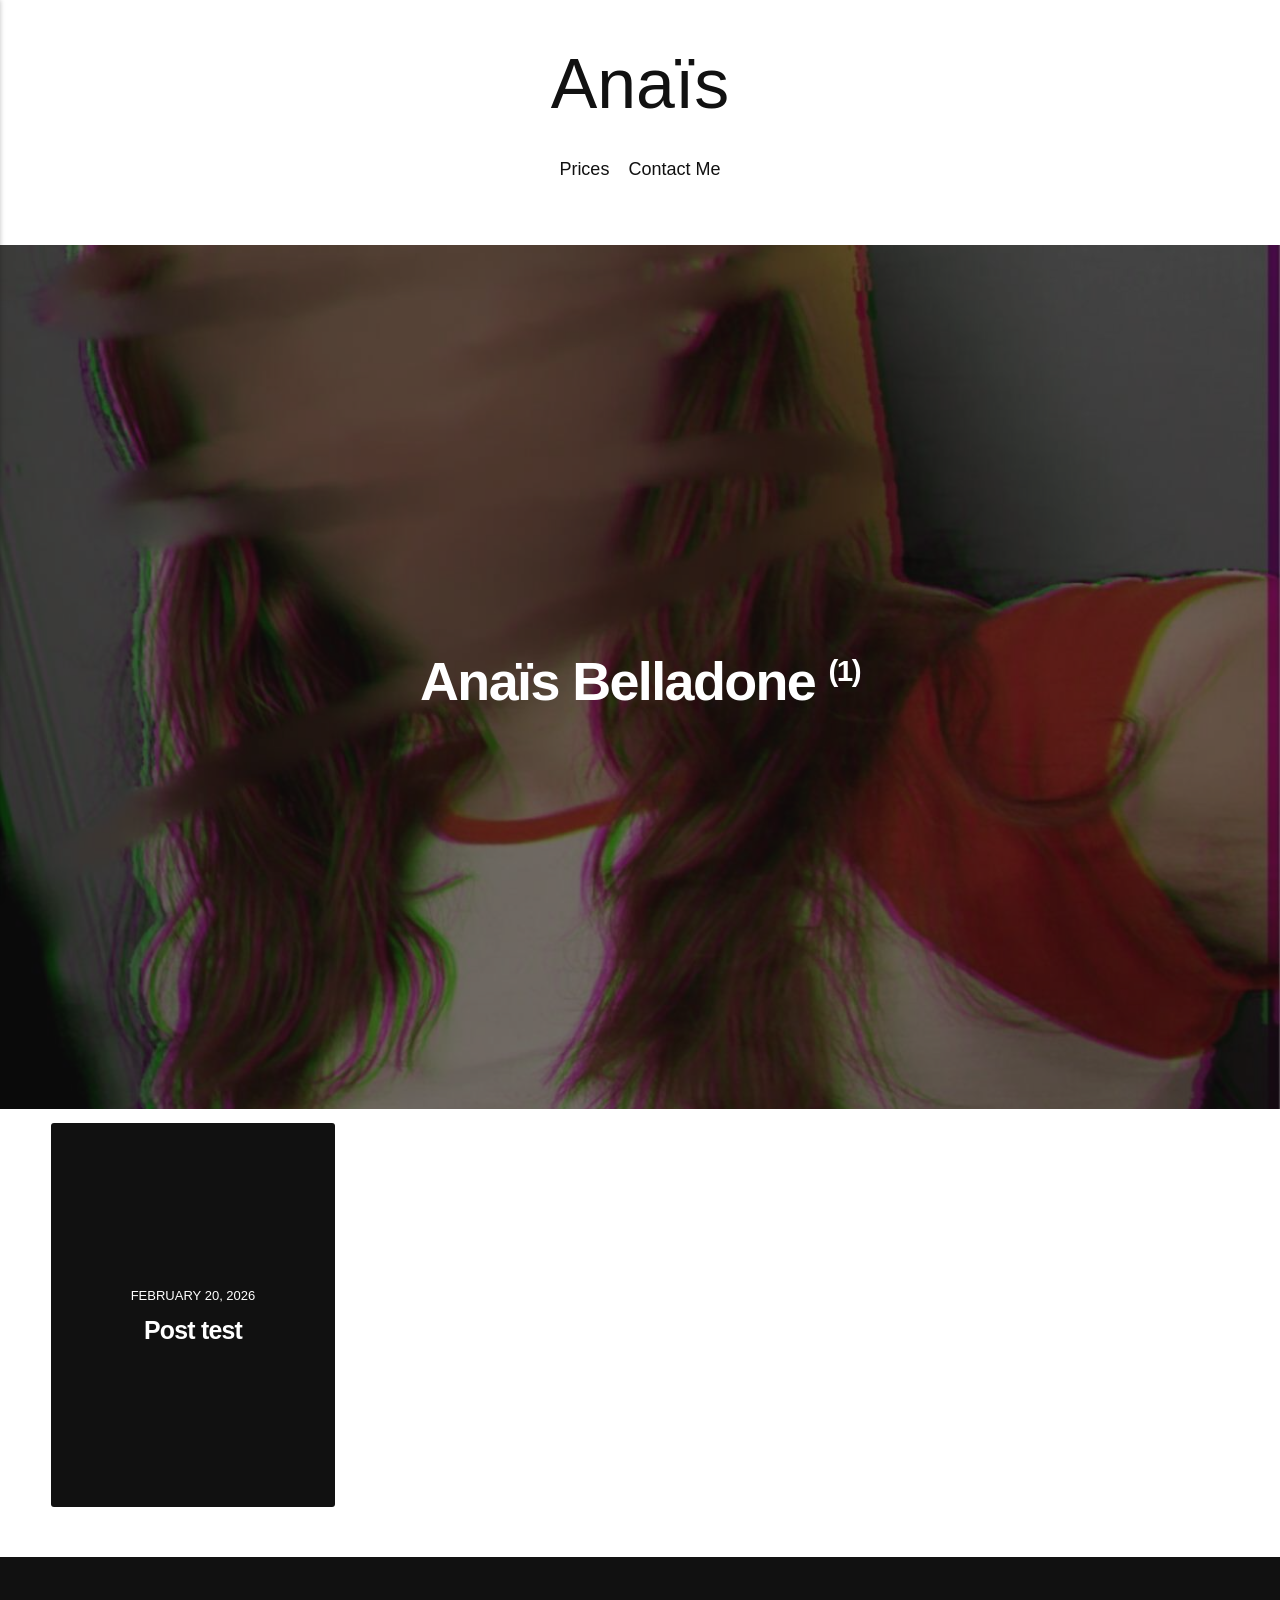
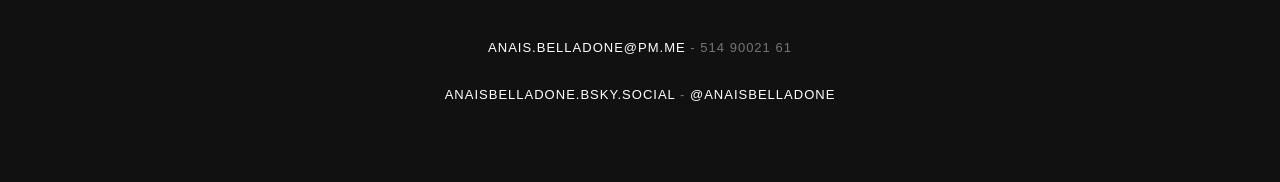
<file: authors/anais-belladone/index.html>
<!DOCTYPE html><html lang="en-ca"><head><meta charset="utf-8"><meta http-equiv="X-UA-Compatible" content="IE=edge"><meta name="viewport" content="width=device-width,initial-scale=1"><title>Author: Anaïs Belladone - Anaïs</title><meta name="robots" content="noindex, follow"><meta name="generator" content="Publii Open-Source CMS for Static Site"><link rel="alternate" type="application/atom+xml" href="https://anaisbelladone.github.io/AnaisWebsite/feed.xml" title="Anaïs - RSS"><link rel="alternate" type="application/json" href="https://anaisbelladone.github.io/AnaisWebsite/feed.json" title="Anaïs - JSON"><meta property="og:title" content="Anaïs Belladone"><meta property="og:site_name" content="Anaïs"><meta property="og:description" content=""><meta property="og:url" content="https://anaisbelladone.github.io/AnaisWebsite/authors/anais-belladone/"><meta property="og:type" content="website"><link rel="shortcut icon" href="https://anaisbelladone.github.io/AnaisWebsite/media/website/icon-anais-anais-anais.png" type="image/png"><link rel="stylesheet" href="https://anaisbelladone.github.io/AnaisWebsite/assets/css/style.css?v=d0a969b6498ecb59c8b56e9cbff48532"><script type="application/ld+json">{"@context":"http://schema.org","@type":"Organization","name":"Anaïs","url":"https://anaisbelladone.github.io/AnaisWebsite/"}</script><noscript><style>img[loading] {
                    opacity: 1;
                }</style></noscript></head><body class="author-template"><div class="container"><header class="top" id="js-top"><div><a class="logo" href="https://anaisbelladone.github.io/AnaisWebsite/">Anaïs</a><nav class="navbar"><button class="navbar__toggle" aria-label="Menu" aria-haspopup="true" aria-expanded="false"><span class="navbar__toggle-box"><span class="navbar__toggle-inner">Menu</span></span></button><ul class="navbar__menu"><li><a href="https://anaisbelladone.github.io/AnaisWebsite/homepage/" target="_self">Prices</a></li><li><a href="https://anaisbelladone.github.io/AnaisWebsite/contact-me/" target="_self">Contact Me</a></li></ul></nav></div></header><main class="page page--author"><div class="hero hero--full"><header class="hero__header"><h1>Anaïs Belladone <sup>(1)</sup></h1></header><figure class="hero__image"><img src="https://anaisbelladone.github.io/AnaisWebsite/media/website/Slutopia-Cybersec-Anais-photo.jpg" srcset="https://anaisbelladone.github.io/AnaisWebsite/media/website/responsive/Slutopia-Cybersec-Anais-photo-xs.jpg 300w, https://anaisbelladone.github.io/AnaisWebsite/media/website/responsive/Slutopia-Cybersec-Anais-photo-sm.jpg 480w, https://anaisbelladone.github.io/AnaisWebsite/media/website/responsive/Slutopia-Cybersec-Anais-photo-md.jpg 768w, https://anaisbelladone.github.io/AnaisWebsite/media/website/responsive/Slutopia-Cybersec-Anais-photo-lg.jpg 1024w, https://anaisbelladone.github.io/AnaisWebsite/media/website/responsive/Slutopia-Cybersec-Anais-photo-xl.jpg 1360w, https://anaisbelladone.github.io/AnaisWebsite/media/website/responsive/Slutopia-Cybersec-Anais-photo-2xl.jpg 1600w" sizes="100vw" loading="eager" width="1307" height="1633" alt="alt hero"></figure></div><div class="l-grid l-grid--0"><article class="c-card"><header class="c-card__header"><p><time datetime="2026-02-20T22:51">February 20, 2026</time></p><h2><a href="https://anaisbelladone.github.io/AnaisWebsite/post-test/">Post test</a></h2></header></article></div></main></div><footer class="footer"><div class="footer__wrapper"><div class="footer__copyright"><p><a href="mailto:anais.belladone@pm.me">anais.belladone@pm.me</a> - 514 90021 61</p><p><a href="https://bsky.app/profile/anaisbelladone.bsky.social" target="_blank" rel="noopener">anaisbelladone.bsky.social</a> - <a href="https://twitter.com/AnaisBelladone">@AnaisBelladone</a></p></div><button onclick="backToTopFunction()" id="backToTop" class="footer__bttop" aria-label="Back to top" title="Back to top"><svg><use xlink:href="https://anaisbelladone.github.io/AnaisWebsite/assets/svg/svg-map.svg#toparrow"/></svg></button></div></footer><script>window.publiiThemeMenuConfig = {    
        mobileMenuMode: 'sidebar',
        animationSpeed: 300,
        submenuWidth: 'auto',
        doubleClickTime: 500,
        mobileMenuExpandableSubmenus: true, 
        relatedContainerForOverlayMenuSelector: '.top',
   };</script><script defer="defer" src="https://anaisbelladone.github.io/AnaisWebsite/assets/js/scripts.min.js?v=e2bc0e7d7ff60ea78ee920470cf8c8a1"></script><script>var images = document.querySelectorAll('img[loading]');

        for (var i = 0; i < images.length; i++) {
            if (images[i].complete) {
                images[i].classList.add('is-loaded');
            } else {
                images[i].addEventListener('load', function () {
                    this.classList.add('is-loaded');
                }, false);
            }
        }</script></body></html>
</file>
